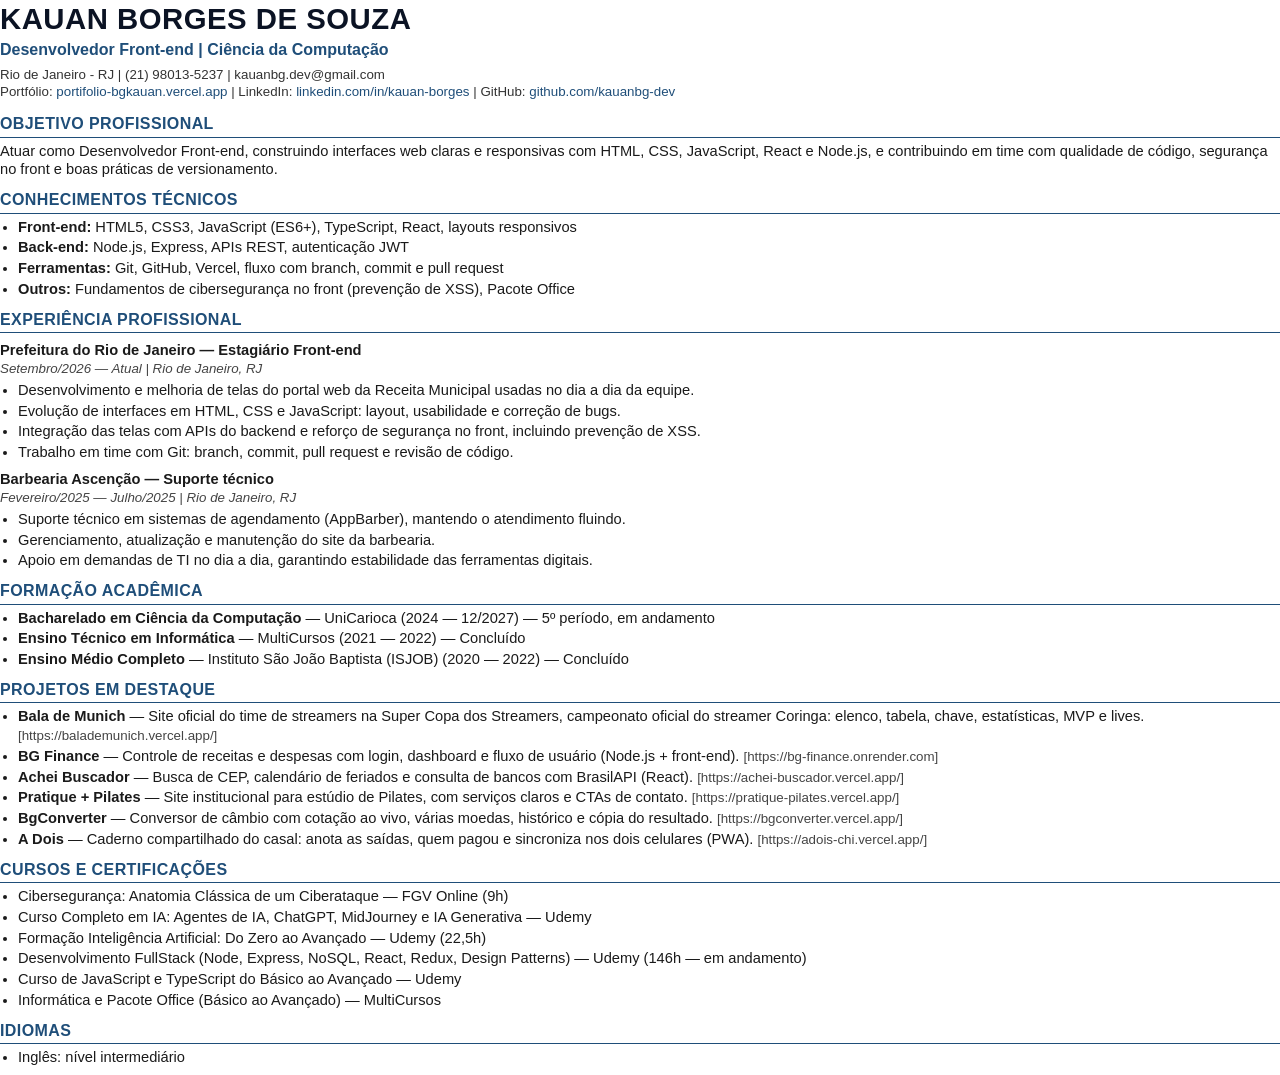
<file: scripts/curriculo-kauan.html>
<!DOCTYPE html>
<html lang="pt-BR">
<head>
  <meta charset="UTF-8" />
  <title>Currículo — Kauan Borges de Souza</title>
  <style>
    @page { size: A4; margin: 1.15cm 1.45cm; }
    * { box-sizing: border-box; }
    body {
      font-family: Calibri, Arial, sans-serif;
      font-size: 11pt;
      line-height: 1.28;
      color: #1a1a1a;
      margin: 0;
      padding: 0;
    }
    h1 {
      margin: 0 0 2px;
      font-size: 22pt;
      letter-spacing: 0.5px;
      text-transform: uppercase;
      color: #0b1324;
    }
    .subtitle {
      margin: 0 0 6px;
      font-size: 12pt;
      color: #1f4e79;
      font-weight: 700;
    }
    .contact {
      margin: 0 0 14px;
      font-size: 10pt;
      color: #333;
    }
    .contact a { color: #1f4e79; text-decoration: none; }
    h2 {
      margin: 11px 0 4px;
      padding-bottom: 2px;
      font-size: 12pt;
      text-transform: uppercase;
      letter-spacing: 0.4px;
      color: #1f4e79;
      border-bottom: 1.5px solid #1f4e79;
    }
    p { margin: 0 0 8px; }
    ul { margin: 4px 0 8px; padding-left: 18px; }
    li { margin-bottom: 2px; }
    .job-title {
      margin: 8px 0 0;
      font-weight: 700;
      font-size: 11pt;
    }
    .job-meta {
      margin: 0 0 4px;
      font-size: 10pt;
      color: #444;
      font-style: italic;
    }
    .project-title { font-weight: 700; }
    .muted { color: #444; font-size: 10pt; }
  </style>
</head>
<body>
  <h1>Kauan Borges de Souza</h1>
  <p class="subtitle">Desenvolvedor Front-end | Ciência da Computação</p>
  <p class="contact">
    Rio de Janeiro - RJ | (21) 98013-5237 | kauanbg.dev@gmail.com<br />
    Portfólio: <a href="https://portifolio-bgkauan.vercel.app/">portifolio-bgkauan.vercel.app</a> |
    LinkedIn: <a href="https://www.linkedin.com/in/kauan-borges-079074370/">linkedin.com/in/kauan-borges</a> |
    GitHub: <a href="https://github.com/kauanbg-dev">github.com/kauanbg-dev</a>
  </p>

  <h2>Objetivo profissional</h2>
  <p>
    Atuar como Desenvolvedor Front-end, construindo interfaces web claras e responsivas
    com HTML, CSS, JavaScript, React e Node.js, e contribuindo em time com qualidade de código,
    segurança no front e boas práticas de versionamento.
  </p>

  <h2>Conhecimentos técnicos</h2>
  <ul>
    <li><strong>Front-end:</strong> HTML5, CSS3, JavaScript (ES6+), TypeScript, React, layouts responsivos</li>
    <li><strong>Back-end:</strong> Node.js, Express, APIs REST, autenticação JWT</li>
    <li><strong>Ferramentas:</strong> Git, GitHub, Vercel, fluxo com branch, commit e pull request</li>
    <li><strong>Outros:</strong> Fundamentos de cibersegurança no front (prevenção de XSS), Pacote Office</li>
  </ul>

  <h2>Experiência profissional</h2>

  <p class="job-title">Prefeitura do Rio de Janeiro — Estagiário Front-end</p>
  <p class="job-meta">Setembro/2026 — Atual | Rio de Janeiro, RJ</p>
  <ul>
    <li>Desenvolvimento e melhoria de telas do portal web da Receita Municipal usadas no dia a dia da equipe.</li>
    <li>Evolução de interfaces em HTML, CSS e JavaScript: layout, usabilidade e correção de bugs.</li>
    <li>Integração das telas com APIs do backend e reforço de segurança no front, incluindo prevenção de XSS.</li>
    <li>Trabalho em time com Git: branch, commit, pull request e revisão de código.</li>
  </ul>

  <p class="job-title">Barbearia Ascenção — Suporte técnico</p>
  <p class="job-meta">Fevereiro/2025 — Julho/2025 | Rio de Janeiro, RJ</p>
  <ul>
    <li>Suporte técnico em sistemas de agendamento (AppBarber), mantendo o atendimento fluindo.</li>
    <li>Gerenciamento, atualização e manutenção do site da barbearia.</li>
    <li>Apoio em demandas de TI no dia a dia, garantindo estabilidade das ferramentas digitais.</li>
  </ul>

  <h2>Formação acadêmica</h2>
  <ul>
    <li><strong>Bacharelado em Ciência da Computação</strong> — UniCarioca (2024 — 12/2027) — 5º período, em andamento</li>
    <li><strong>Ensino Técnico em Informática</strong> — MultiCursos (2021 — 2022) — Concluído</li>
    <li><strong>Ensino Médio Completo</strong> — Instituto São João Baptista (ISJOB) (2020 — 2022) — Concluído</li>
  </ul>

  <h2>Projetos em destaque</h2>
  <ul>
    <li>
      <span class="project-title">Bala de Munich</span> —
      Site oficial do time de streamers na Super Copa dos Streamers, campeonato oficial do streamer Coringa: elenco, tabela, chave, estatísticas, MVP e lives.
      <span class="muted">[https://balademunich.vercel.app/]</span>
    </li>
    <li>
      <span class="project-title">BG Finance</span> —
      Controle de receitas e despesas com login, dashboard e fluxo de usuário (Node.js + front-end).
      <span class="muted">[https://bg-finance.onrender.com]</span>
    </li>
    <li>
      <span class="project-title">Achei Buscador</span> —
      Busca de CEP, calendário de feriados e consulta de bancos com BrasilAPI (React).
      <span class="muted">[https://achei-buscador.vercel.app/]</span>
    </li>
    <li>
      <span class="project-title">Pratique + Pilates</span> —
      Site institucional para estúdio de Pilates, com serviços claros e CTAs de contato.
      <span class="muted">[https://pratique-pilates.vercel.app/]</span>
    </li>
    <li>
      <span class="project-title">BgConverter</span> —
      Conversor de câmbio com cotação ao vivo, várias moedas, histórico e cópia do resultado.
      <span class="muted">[https://bgconverter.vercel.app/]</span>
    </li>
    <li>
      <span class="project-title">A Dois</span> —
      Caderno compartilhado do casal: anota as saídas, quem pagou e sincroniza nos dois celulares (PWA).
      <span class="muted">[https://adois-chi.vercel.app/]</span>
    </li>
  </ul>

  <h2>Cursos e certificações</h2>
  <ul>
    <li>Cibersegurança: Anatomia Clássica de um Ciberataque — FGV Online (9h)</li>
    <li>Curso Completo em IA: Agentes de IA, ChatGPT, MidJourney e IA Generativa — Udemy</li>
    <li>Formação Inteligência Artificial: Do Zero ao Avançado — Udemy (22,5h)</li>
    <li>Desenvolvimento FullStack (Node, Express, NoSQL, React, Redux, Design Patterns) — Udemy (146h — em andamento)</li>
    <li>Curso de JavaScript e TypeScript do Básico ao Avançado — Udemy</li>
    <li>Informática e Pacote Office (Básico ao Avançado) — MultiCursos</li>
  </ul>

  <h2>Idiomas</h2>
  <ul>
    <li>Inglês: nível intermediário</li>
  </ul>
</body>
</html>
</file>
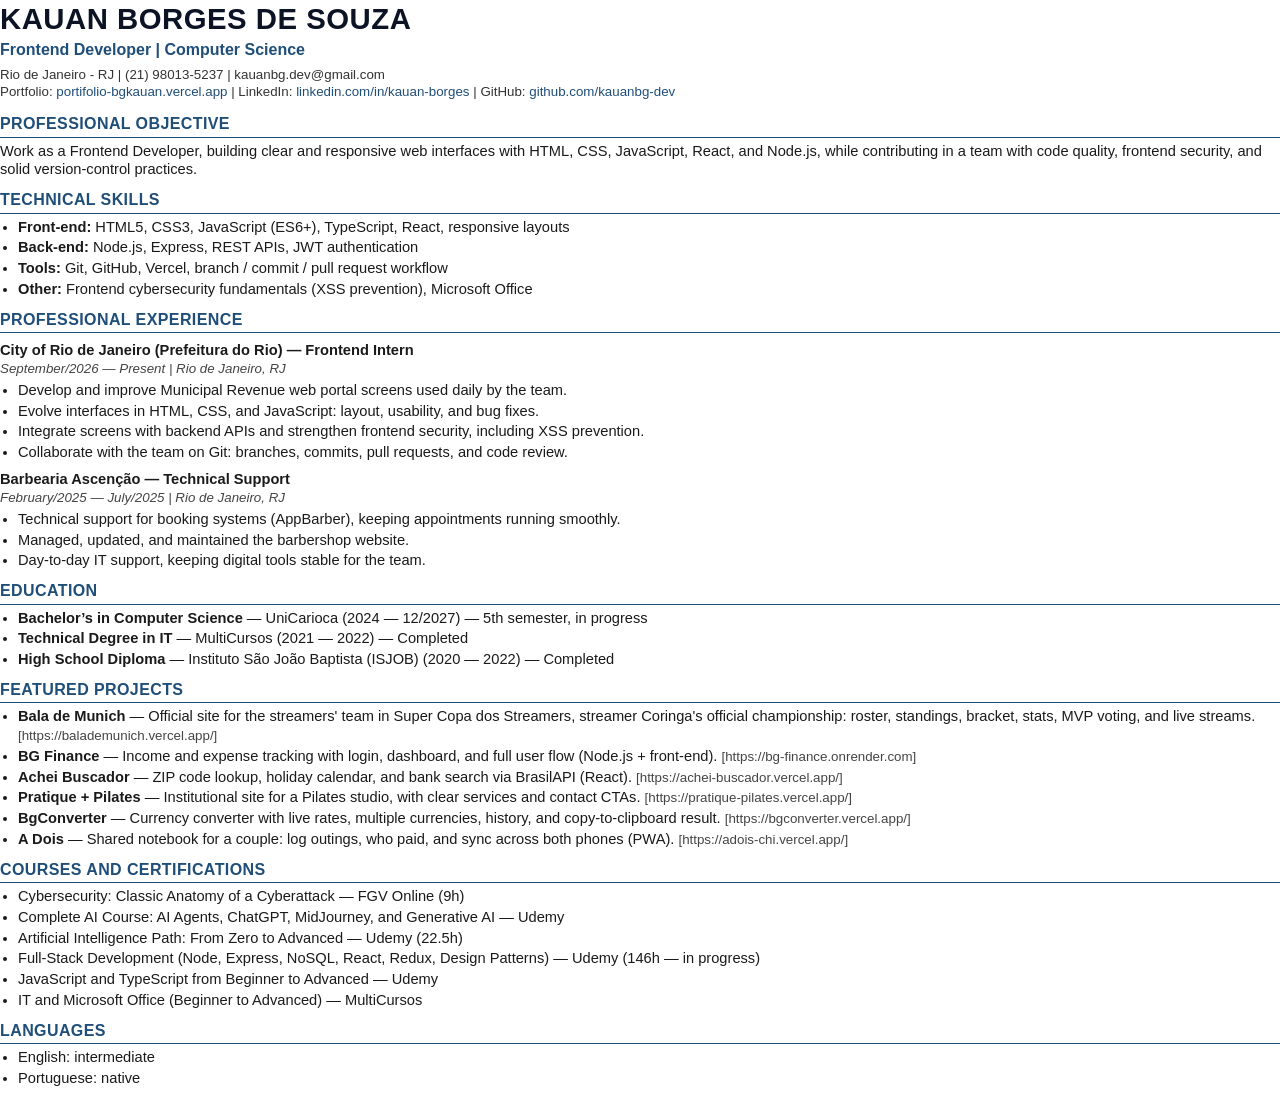
<file: scripts/resume-kauan-en.html>
<!DOCTYPE html>
<html lang="en">
<head>
  <meta charset="UTF-8" />
  <title>Resume — Kauan Borges de Souza</title>
  <style>
    @page { size: A4; margin: 1.15cm 1.45cm; }
    * { box-sizing: border-box; }
    body {
      font-family: Calibri, Arial, sans-serif;
      font-size: 11pt;
      line-height: 1.28;
      color: #1a1a1a;
      margin: 0;
      padding: 0;
    }
    h1 {
      margin: 0 0 2px;
      font-size: 22pt;
      letter-spacing: 0.5px;
      text-transform: uppercase;
      color: #0b1324;
    }
    .subtitle {
      margin: 0 0 6px;
      font-size: 12pt;
      color: #1f4e79;
      font-weight: 700;
    }
    .contact {
      margin: 0 0 14px;
      font-size: 10pt;
      color: #333;
    }
    .contact a { color: #1f4e79; text-decoration: none; }
    h2 {
      margin: 11px 0 4px;
      padding-bottom: 2px;
      font-size: 12pt;
      text-transform: uppercase;
      letter-spacing: 0.4px;
      color: #1f4e79;
      border-bottom: 1.5px solid #1f4e79;
    }
    p { margin: 0 0 8px; }
    ul { margin: 4px 0 8px; padding-left: 18px; }
    li { margin-bottom: 2px; }
    .job-title {
      margin: 8px 0 0;
      font-weight: 700;
      font-size: 11pt;
    }
    .job-meta {
      margin: 0 0 4px;
      font-size: 10pt;
      color: #444;
      font-style: italic;
    }
    .project-title { font-weight: 700; }
    .muted { color: #444; font-size: 10pt; }
  </style>
</head>
<body>
  <h1>Kauan Borges de Souza</h1>
  <p class="subtitle">Frontend Developer | Computer Science</p>
  <p class="contact">
    Rio de Janeiro - RJ | (21) 98013-5237 | kauanbg.dev@gmail.com<br />
    Portfolio: <a href="https://portifolio-bgkauan.vercel.app/">portifolio-bgkauan.vercel.app</a> |
    LinkedIn: <a href="https://www.linkedin.com/in/kauan-borges-079074370/">linkedin.com/in/kauan-borges</a> |
    GitHub: <a href="https://github.com/kauanbg-dev">github.com/kauanbg-dev</a>
  </p>

  <h2>Professional objective</h2>
  <p>
    Work as a Frontend Developer, building clear and responsive web interfaces
    with HTML, CSS, JavaScript, React, and Node.js, while contributing in a team with code quality,
    frontend security, and solid version-control practices.
  </p>

  <h2>Technical skills</h2>
  <ul>
    <li><strong>Front-end:</strong> HTML5, CSS3, JavaScript (ES6+), TypeScript, React, responsive layouts</li>
    <li><strong>Back-end:</strong> Node.js, Express, REST APIs, JWT authentication</li>
    <li><strong>Tools:</strong> Git, GitHub, Vercel, branch / commit / pull request workflow</li>
    <li><strong>Other:</strong> Frontend cybersecurity fundamentals (XSS prevention), Microsoft Office</li>
  </ul>

  <h2>Professional experience</h2>

  <p class="job-title">City of Rio de Janeiro (Prefeitura do Rio) — Frontend Intern</p>
  <p class="job-meta">September/2026 — Present | Rio de Janeiro, RJ</p>
  <ul>
    <li>Develop and improve Municipal Revenue web portal screens used daily by the team.</li>
    <li>Evolve interfaces in HTML, CSS, and JavaScript: layout, usability, and bug fixes.</li>
    <li>Integrate screens with backend APIs and strengthen frontend security, including XSS prevention.</li>
    <li>Collaborate with the team on Git: branches, commits, pull requests, and code review.</li>
  </ul>

  <p class="job-title">Barbearia Ascenção — Technical Support</p>
  <p class="job-meta">February/2025 — July/2025 | Rio de Janeiro, RJ</p>
  <ul>
    <li>Technical support for booking systems (AppBarber), keeping appointments running smoothly.</li>
    <li>Managed, updated, and maintained the barbershop website.</li>
    <li>Day-to-day IT support, keeping digital tools stable for the team.</li>
  </ul>

  <h2>Education</h2>
  <ul>
    <li><strong>Bachelor’s in Computer Science</strong> — UniCarioca (2024 — 12/2027) — 5th semester, in progress</li>
    <li><strong>Technical Degree in IT</strong> — MultiCursos (2021 — 2022) — Completed</li>
    <li><strong>High School Diploma</strong> — Instituto São João Baptista (ISJOB) (2020 — 2022) — Completed</li>
  </ul>

  <h2>Featured projects</h2>
  <ul>
    <li>
      <span class="project-title">Bala de Munich</span> —
      Official site for the streamers' team in Super Copa dos Streamers, streamer Coringa's official championship: roster, standings, bracket, stats, MVP voting, and live streams.
      <span class="muted">[https://balademunich.vercel.app/]</span>
    </li>
    <li>
      <span class="project-title">BG Finance</span> —
      Income and expense tracking with login, dashboard, and full user flow (Node.js + front-end).
      <span class="muted">[https://bg-finance.onrender.com]</span>
    </li>
    <li>
      <span class="project-title">Achei Buscador</span> —
      ZIP code lookup, holiday calendar, and bank search via BrasilAPI (React).
      <span class="muted">[https://achei-buscador.vercel.app/]</span>
    </li>
    <li>
      <span class="project-title">Pratique + Pilates</span> —
      Institutional site for a Pilates studio, with clear services and contact CTAs.
      <span class="muted">[https://pratique-pilates.vercel.app/]</span>
    </li>
    <li>
      <span class="project-title">BgConverter</span> —
      Currency converter with live rates, multiple currencies, history, and copy-to-clipboard result.
      <span class="muted">[https://bgconverter.vercel.app/]</span>
    </li>
    <li>
      <span class="project-title">A Dois</span> —
      Shared notebook for a couple: log outings, who paid, and sync across both phones (PWA).
      <span class="muted">[https://adois-chi.vercel.app/]</span>
    </li>
  </ul>

  <h2>Courses and certifications</h2>
  <ul>
    <li>Cybersecurity: Classic Anatomy of a Cyberattack — FGV Online (9h)</li>
    <li>Complete AI Course: AI Agents, ChatGPT, MidJourney, and Generative AI — Udemy</li>
    <li>Artificial Intelligence Path: From Zero to Advanced — Udemy (22.5h)</li>
    <li>Full-Stack Development (Node, Express, NoSQL, React, Redux, Design Patterns) — Udemy (146h — in progress)</li>
    <li>JavaScript and TypeScript from Beginner to Advanced — Udemy</li>
    <li>IT and Microsoft Office (Beginner to Advanced) — MultiCursos</li>
  </ul>

  <h2>Languages</h2>
  <ul>
    <li>English: intermediate</li>
    <li>Portuguese: native</li>
  </ul>
</body>
</html>
</file>
